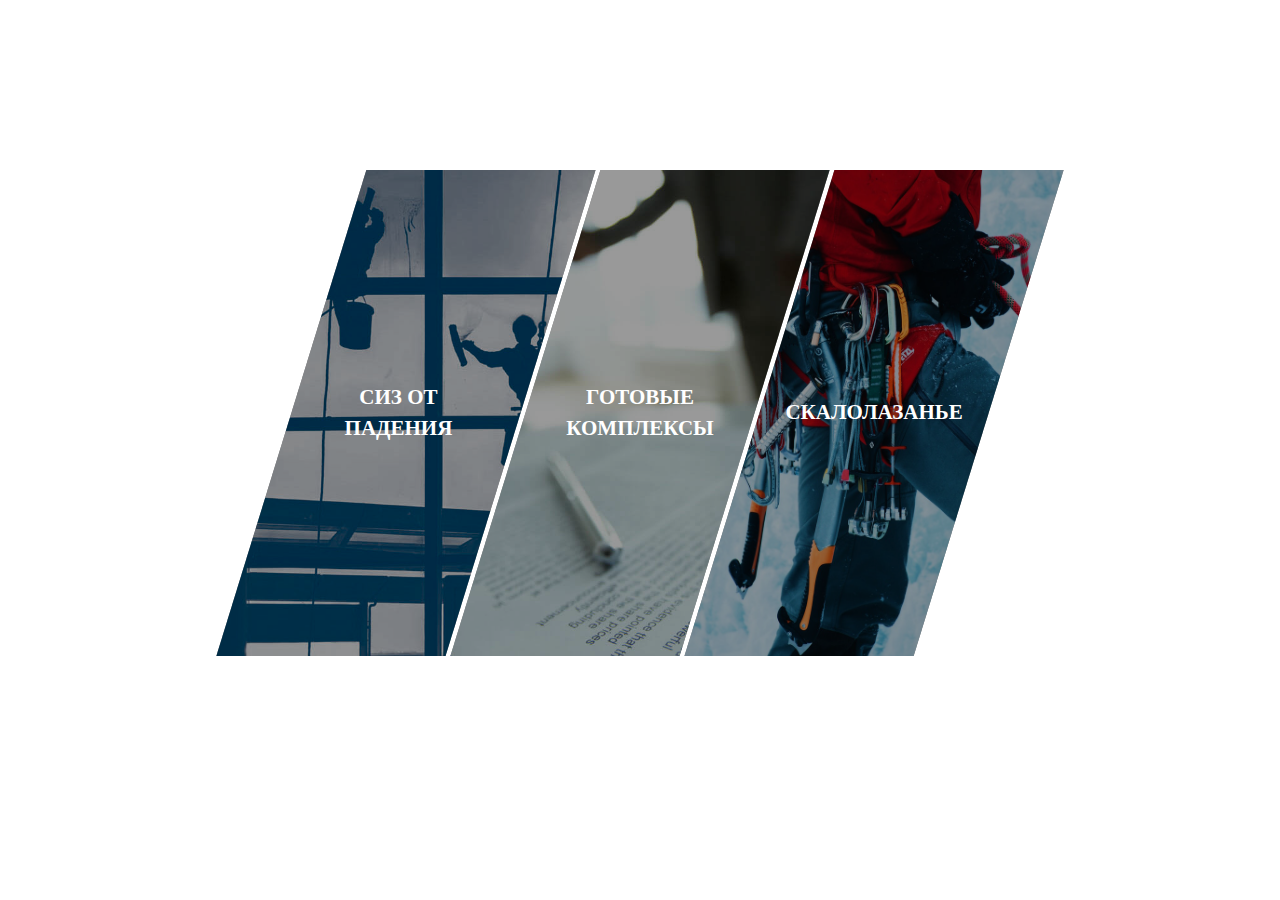
<file: index.html>
<!DOCTYPE HTML>
<html lang="en">
  <head>
    <!-- Required meta tags -->
    <meta charset="utf-8">
    <meta name="viewport" content="width=device-width, initial-scale=1, shrink-to-fit=no">

    <link rel="stylesheet" href="css/first_style.css">
    <title>Hello, world!</title>
  </head>
  <body>

<div class="slider_content" id="slider_content">
    <div class="bypro_slider_wrapper" id="bypro_slider_wrapper">
      <div class="one_wrap" id="one_wrap">
        <p class="one_subtitle" id="one_sub">СИЗ ОТ<br class="media_br"> ПАДЕНИЯ</p>
        <h3><p>СИЗ от<br class="media_br"> падения</p></h3>
        <div class="one_ul">
          <ul>
            <li>Lorem ipsum dolor sit amet conspecturum</li>
            <li>Lorem ipsum dolor sit amet conspecturum</li>
            <li>Lorem ipsum dolor sit amet conspecturum</li>
            <li>Lorem ipsum dolor sit amet conspecturum</li>
          </ul>
        </div>
        <div class="slide_one" id="slide_one" style="background-image:url(images/p_2.jpg)">
          
        </div>
      </div>
      <div class="two_wrap" id="two_wrap">  
        <p class="one_subtitle" id="two_sub">ГОТОВЫЕ<br class="media_br"> КОМПЛЕКСЫ</p>
        <h3><p>ГОТОВЫЕ<br class="media_br"> КОМПЛЕКСЫ</p></h3>

        <div class="two_ul">

            <div class="left_ul">
              <ul>
                <li>Lorem ipsum dolor</li>
                <li>Lorem ipsum dolor</li>
                <li>Lorem ipsum dolor</li>
                <li>Lorem ipsum dolor</li>
              </ul>
            </div>
            <div class="right_ul">
              <ul>
                <li>Lorem ipsum dolor</li>
                <li>Lorem ipsum dolor</li>
                <li>Lorem ipsum dolor</li>
                <li>Lorem ipsum dolor</li>
              </ul>
            </div>

        </div>
   
        <div class="slide_two" id="slide_two" style="background-image:url(images/g_1.jpg)">
          
        </div>
      </div>
      <div class="three_wrap" id="three_wrap">
        <p class="one_subtitle"  id="three_sub">СКАЛОЛАЗАНЬЕ</p>
        <h3><p>СКАЛОЛАЗАНЬЕ</p></h3>
        <div class="three_ul">
          <ul>
            <li>Lorem ipsum dolor sit amet conspecturum</li>
            <li>Lorem ipsum dolor sit amet conspecturum</li>
            <li>Lorem ipsum dolor sit amet conspecturum</li>
            <li>Lorem ipsum dolor sit amet conspecturum</li>
          </ul>
        </div>
        <div class="slide_three" id="slide_three" style="background-image:url(images/s_1.jpg)">
          
        </div>
      </div>
    </div>
</div>

    
    <script src="js/desktop_script.js"></script>
  </body>
</html>
</file>
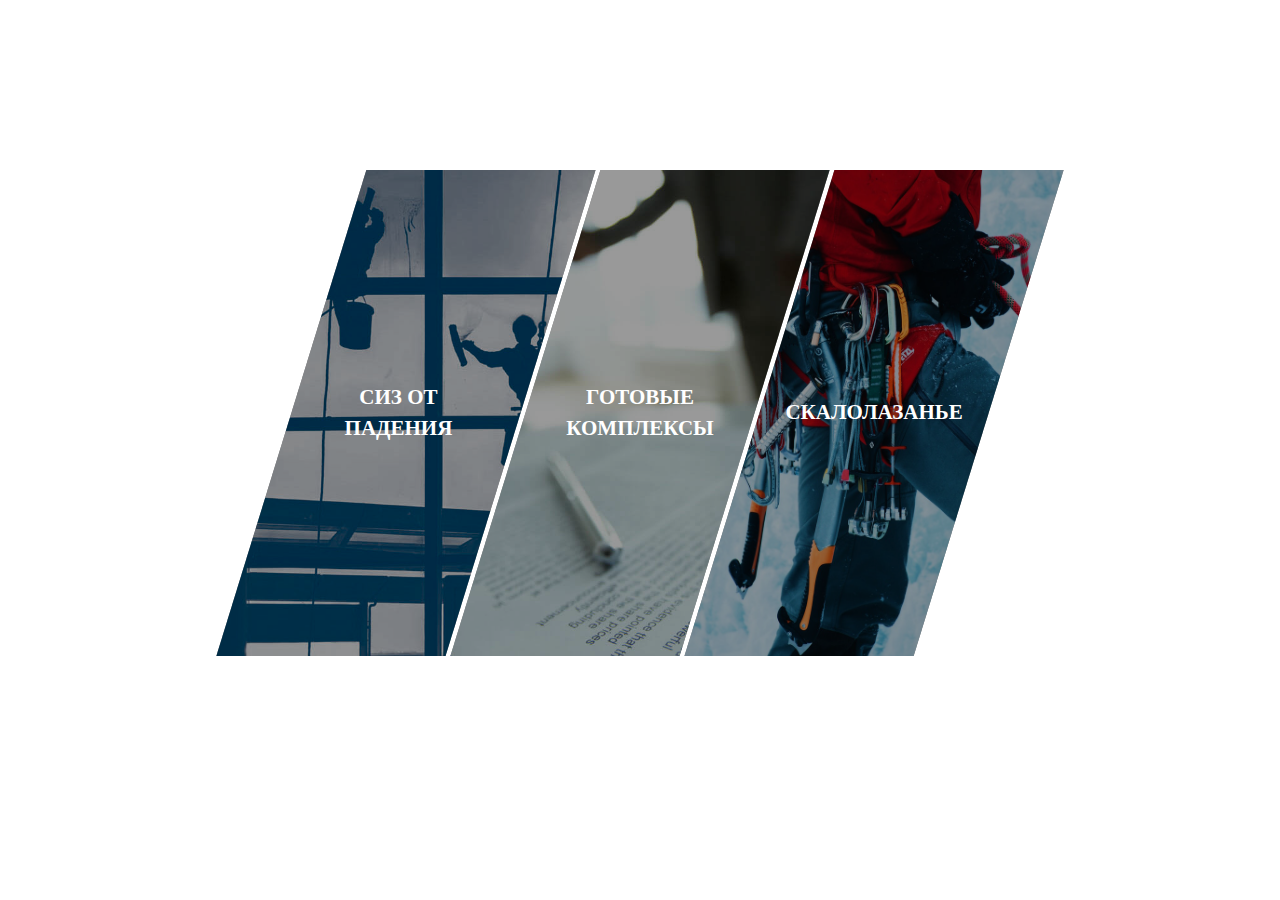
<file: home_page.html>
<!doctype html>
<html lang="en">
  <head>
    <!-- Required meta tags -->
    <meta charset="utf-8">
    <meta name="viewport" content="width=device-width, initial-scale=1, shrink-to-fit=no">

    <link rel="stylesheet" href="css/first_style.css">
    <title>Hello, world!</title>
  </head>
  <body>

<div class="slider_content" id="slider_content">
    <div class="bypro_slider_wrapper" id="bypro_slider_wrapper">
      <div class="one_wrap" id="one_wrap">
        <p class="one_subtitle" id="one_sub">СИЗ ОТ<br class="media_br"> ПАДЕНИЯ</p>
        <h3><p>СИЗ от<br class="media_br"> падения</p></h3>
        <div class="one_ul">
          <ul>
            <li>Lorem ipsum dolor sit amet conspecturum</li>
            <li>Lorem ipsum dolor sit amet conspecturum</li>
            <li>Lorem ipsum dolor sit amet conspecturum</li>
            <li>Lorem ipsum dolor sit amet conspecturum</li>
          </ul>
        </div>
        <div class="slide_one" id="slide_one" style="background-image:url(images/p_2.jpg)">
          
        </div>
      </div>
      <div class="two_wrap" id="two_wrap">  
        <p class="one_subtitle" id="two_sub">ГОТОВЫЕ<br class="media_br"> КОМПЛЕКСЫ</p>
        <h3><p>ГОТОВЫЕ<br class="media_br"> КОМПЛЕКСЫ</p></h3>

        <div class="two_ul">

            <div class="left_ul">
              <ul>
                <li>Lorem ipsum dolor</li>
                <li>Lorem ipsum dolor</li>
                <li>Lorem ipsum dolor</li>
                <li>Lorem ipsum dolor</li>
              </ul>
            </div>
            <div class="right_ul">
              <ul>
                <li>Lorem ipsum dolor</li>
                <li>Lorem ipsum dolor</li>
                <li>Lorem ipsum dolor</li>
                <li>Lorem ipsum dolor</li>
              </ul>
            </div>

        </div>
   
        <div class="slide_two" id="slide_two" style="background-image:url(images/g_1.jpg)">
          
        </div>
      </div>
      <div class="three_wrap" id="three_wrap">
        <p class="one_subtitle"  id="three_sub">СКАЛОЛАЗАНЬЕ</p>
        <h3><p>СКАЛОЛАЗАНЬЕ</p></h3>
        <div class="three_ul">
          <ul>
            <li>Lorem ipsum dolor sit amet conspecturum</li>
            <li>Lorem ipsum dolor sit amet conspecturum</li>
            <li>Lorem ipsum dolor sit amet conspecturum</li>
            <li>Lorem ipsum dolor sit amet conspecturum</li>
          </ul>
        </div>
        <div class="slide_three" id="slide_three" style="background-image:url(images/s_1.jpg)">
          
        </div>
      </div>
    </div>
</div>

    
    <script src="js/desktop_script.js"></script>
  </body>
</html>


<!-- <div id="slide_one" class="slide_one" style="background-image: url('templates/snar.by_new/images/slider/p_2.jpg');"> </div> -->

<!-- <div id="slide_two" class="slide_two" style="background-image: url('templates/snar.by_new/images/slider/g_1.jpg');"> </div> -->

<!-- <div id="slide_three" class="slide_three" style="background-image: url('templates/snar.by_new/images/slider/s_1.jpg');"> </div> -->
</file>
<file: css/first_style.css>
.slider_content {
	width: 100%;
	height: 90vh;
	text-align: center;
	position: relative;
}

.bypro_slider_wrapper {
	width: 100%;
	height: auto;
	text-align: center;
	position: absolute;
	height: 60%;
	margin: auto;
    top: 0;
    bottom: 0;
    left: 0;
    right: 0;
}

.slide_one, .slide_two, .slide_three {
	width: 100%;
	height: 100%;
	background-color: gray;
	background-size: cover;
}

.slide_one {
	background-position: 35% center;
	background-size: 1100px;
    background-repeat: no-repeat;
	filter: brightness(60%);
}

	
.slide_two {
	background-position: bottom;
	background-size: 1200px auto;
    background-repeat: no-repeat;
	filter: brightness(60%);
}
	
.slide_three {
	background-position: center;
    background-position-y: 89%;
    background-size: 1060px;
    background-repeat: no-repeat;
    filter: brightness(60%);
}

.one_wrap, .two_wrap, .three_wrap {
	width: 30%;
	height: 100%;
	display: inline-block;
	
	background-color: gray;
	position: relative;	
	
	background-size: cover;
}
.one_wrap {
	z-index: 10;
	clip-path: polygon(calc(0% + 150px) 0%, 0% 100%, calc(100% - 150px) 100%, 100% 0%);
	left: 7.7%;
	background-position: center;
	transition: .5s ease-in-out;
}
.two_wrap {
	z-index: 20;
	clip-path: polygon(calc(0% + 150px) 0%, 0% 100%, calc(100% - 150px) 100%, 100% 0%);
	background-position: center;
	transition: .5s ease-in-out;
}
.three_wrap {
	z-index: 30;
	clip-path: polygon(calc(0% + 150px) 0%, 0% 100%, calc(100% - 150px) 100%, 100% 0%);
	right: 7.7%;
	background-position: center;
	background-position-y: 60%;
	transition: .5s ease-in-out;
}

/*--- Затемнения для картинок ---*/
.slide_one_hover:hover {
	filter: brightness(100%);
}
.slide_two_hover:hover {
	filter: brightness(100%);
}
.slide_three_hover:hover {
	filter: brightness(100%);
}
/*-------- end Затемнение -------*/


/*--- Уменьшение ширины ---*/
.slide_width_down {
	width: 22%;
}
/*---- end уменьшение -----*/


/*--- Увеличение ширины ---*/
.slide_width_up {
	width: 55%;
}
/*---- end Увеличение -----*/ 


/*--- Заголовки ---*/
.one_wrap h3 {
	text-transform: uppercase;
    color: white;
    z-index: 100;
    width: 100%;
    text-align: center;
    position: absolute;
    margin: auto;
    top: 0;
    bottom: 0;
    height: max-content;
    
    transition: .5s ease-in-out;
}
.one_wrap h3 p {
	font-size: 30px;
    margin: 0;
    line-height: 1.5;
    padding-right: 15px;
}


								.two_wrap h3 {
									text-transform: uppercase;
								    color: white;
								    z-index: 100;
								    width: 100%;
								    text-align: center;
								    position: absolute;
								    margin: auto;
								    top: 0;
								    bottom: 0;
								    height: max-content;
								    
								    transition: .5s ease-in-out;
								}
								.two_wrap h3 p {
									font-size: 30px;
								    margin: 0;
								    line-height: 1.5;
								}
								

																	.three_wrap h3 {
																		text-transform: uppercase;
																	    color: white;
																	    z-index: 100;
																	    width: 100%;
																	    text-align: center;
																	    position: absolute;
																	    margin: auto;
																	    top: 0;
																	    bottom: 0;
																	    height: max-content;
																	    
																	    transition: .5s ease-in-out;
																	}
																	.three_wrap h3 p {
																		font-size: 30px;
																	    margin: 0;
																	    line-height: 1.5;
																	}


.one_ul, .two_ul, .three_ul {
	width: max-content;
	margin: auto;
	position: absolute;
	left: 0;
	right: 0;
	top: 30%;
	bottom: 0;
    font-size: 26px;
    color: white;
    z-index: 100;
    line-height: 1.5;
    opacity: 0;
    transition: .5s ease-in-out;
}

/* --- one --- */
.one_ul {
	left: -10%;
}
.one_show {
	left: -4%;
	opacity: 1;
}

/* --- two ---*/
.two_ul {
	top: 36%;
}
.two_show {
	top: 30%;
	opacity: 1;
}

/* --- three --- */
.three_ul {
    right: -10%;
}
.three_show {
	right: 4%;
	opacity: 1;
}


.ul_show {
	left: 20%;
	opacity: 1;
}
.title_up {
	bottom: 350px !important;
}
/*- end Заголовки -*/


/*--- Заголовки уходят вверх влево ---*/
.one_subtitle {
	position: absolute;
    top: -5%;
    right: 5%;
    color: white;
    z-index: 10;
    opacity: 0;
    
    transition: .5s ease-in-out;
}
.title_top_left {
	opacity: 1;
	top: 0;
}
.main_title{
	opacity: 0;
	top: -10% !important;
}


/*--- Списки ---*/
.two_ul .left_ul, .two_ul .right_ul {
	margin: 0 15px 0 15px;
}
.two_ul .left_ul {
	float: left;
}
.two_ul .right_ul {
	float: left;
}
/*- end Списки -*/


/* --- BR --- */
h3 .media_br, .one_subtitle .media_br {
	display: none;
}


/* --- MEDIA --- */
@media screen and (max-width: 1800px) {
	.one_wrap h3 p, .two_wrap h3 p, .three_wrap h3 p {
		font-size: 24px;
	}
	.one_wrap {
		left: 8.4%;
	}
	.three_wrap {
		right: 8.4%;
	}
}

@media screen and (max-width: 1700px) {
	.one_wrap h3 p, .two_wrap h3 p, .three_wrap h3 p {
		font-size: 22px;
	}
	.one_wrap {
		left: 8.6%;
	}
	.three_wrap {
		right: 8.6%;
	}

	.one_subtitle {
		font-size: 13px;
	}
	.one_ul, .two_ul, .three_ul {
		font-size: 22px;
	}
}

@media screen and (max-width: 1500px) {
	.one_wrap h3 p, .two_wrap h3 p, .three_wrap h3 p {
		font-size: 24px;
	}
	.one_wrap {
		left: 10%;
	}
	.three_wrap {
		right: 10%;
	}

	.one_subtitle {
		font-size: 13px;
	}
	.one_ul, .two_ul, .three_ul {
		font-size: 22px;
	}

	h3 .media_br, .one_subtitle .media_br {
		display: inline;
	}
}
@media screen and (max-width: 1400px) {
	.one_wrap {
		left: 11%;
	}
	.three_wrap {
		right: 11%;
	}
}
@media screen and (max-width: 1300px) {
	.one_wrap h3 p, .two_wrap h3 p, .three_wrap h3 p {
		font-size: 21px;
	}
	.one_wrap {
		left: 11.8%;
	}
	.three_wrap {
		right: 11.8%;
	}

	.one_subtitle {
		font-size: 11px;
	}
	.one_ul, .two_ul, .three_ul {
		font-size: 20px;
	}
}
@media screen and (max-width: 1150px) {
	.one_wrap h3 p, .two_wrap h3 p, .three_wrap h3 p {
		font-size: 19px;
	}
	.one_wrap {
		left: 12.4%;
	}
	.three_wrap {
		right: 12.4%;
	}

	.one_subtitle {
		display: none;
	}
	.one_ul, .two_ul, .three_ul {
		font-size: 18px;
	}
	.slide_width_down {
		width: 16%;
	}	
	.two_ul .left_ul, .two_ul .right_ul {
		margin: 0 5px 0 5px;
	}
}
@media screen and (max-width: 1100px) {
	.one_wrap {
		left: 14%;
	}
	.three_wrap {
		right: 14%;
	}
}
@media screen and (max-width: 1060px) {
	.one_wrap h3 p, .two_wrap h3 p, .three_wrap h3 p {
		font-size: 16px;
	}
	.one_ul, .two_ul, .three_ul {
		font-size: 16px;
	}
	.one_wrap {
		left: 14%;
	}
	.three_wrap {
		right: 14%;
	}
}
@media screen and (max-width: 991px) {
	.one_wrap, .two_wrap, .three_wrap {
		clip-path: polygon(calc(0% + 50px) 0%, 0% 100%, calc(100% - 50px) 100%, 100% 0%);
	}
	.one_wrap h3 p, .two_wrap h3 p, .three_wrap h3 p {
		font-size: 16px;
	}
	.one_ul, .two_ul, .three_ul {
		font-size: 16px;
	}
	.one_wrap {
		left: 6%;
	}
	.three_wrap {
		right: 6%;
	}
}
</file>
